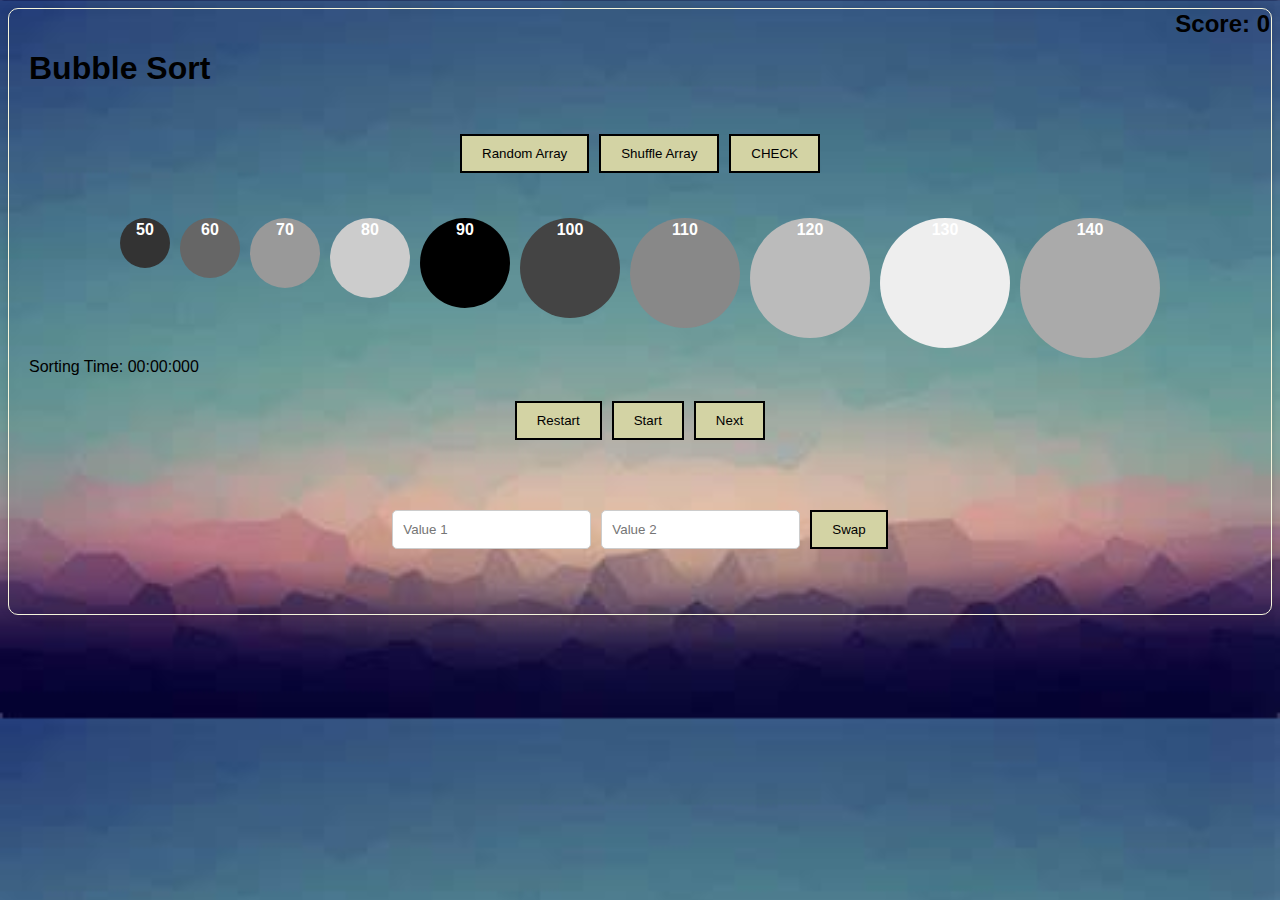
<file: Index.html>
<!DOCTYPE html>
<html lang="en">
<head>
    <meta charset="UTF-8"
    <meta name="viewport" content="width=device-width, initial-scale=1.0">
    <title>Bubble Sort</title>
    <link rel="stylesheet" href="styles.css">
</head>
<body class="flex flex-col items-center justify-center h-screen">
    <div class="score" id="score">Score: 0</div>
    <div class="congratulations" id="congratulations">Congratulations! Try the next sorting algorithm: Quick Sort</div>
    <div class="message" id="message">Try to complete the sorting with fewer mistakes and faster time!</div>
    <div class="bg-blue-200 p-4 rounded-lg shadow-lg text-center">
        <h1 class="text-2xl font-bold mb-4">Bubble Sort</h1>
        <div class="button-container">
            <button class="button" onclick="randomArray()">Random Array</button>
            <button class="button" onclick="shuffleArray()">Shuffle Array</button>
            <button class="button" onclick="bubbleSort()">CHECK</button>
        </div>
        <div class="circle-container mb-4" id="circle-container">
            <div class="circle" style="background-color: #333; width: 50px; height: 50px;">50</div>
            <div class="circle" style="background-color: #666; width: 60px; height: 60px;">60</div>
            <div class="circle" style="background-color: #999; width: 70px; height: 70px;">70</div>
            <div class="circle" style="background-color: #ccc; width: 80px; height: 80px;">80</div>
            <div class="circle" style="background-color: #000; width: 90px; height: 90px;">90</div>
            <div class="circle" style="background-color: #444; width: 100px; height: 100px;">100</div>
            <div class="circle" style="background-color: #888; width: 110px; height: 110px;">110</div>
            <div class="circle" style="background-color: #bbb; width: 120px; height: 120px;">120</div>
            <div class="circle" style="background-color: #eee; width: 130px; height: 130px;">130</div>
            <div class="circle" style="background-color: #aaa; width: 140px; height: 140px;">140</div>
        </div>
        <div class="text-3xl font-bold text-blue-900 mb-4" id="sorting-time">Sorting Time: 00:00:000</div>
        <div class="button-group">
            <button class="button" onclick="restart()">Restart</button>
            <button class="button" onclick="start()">Start</button>
            <button class="button" onclick="goNext()">Next</button>
        </div>
        <div class="input-container">
            <input type="number" id="value1" placeholder="Value 1">
            <input type="number" id="value2" placeholder="Value 2">
            <button class="button" onclick="swapCircles()">Swap</button>
        </div>
        <div id="feedback-message" class="mt-4 text-red-500"></div>
    </div>
    <div class="box-background">
        <!-- content here -->
    </div>
    <script src="script.js"></script>
</body>
</html>
</file>
<file: styles.css>
body {
    font-family: Arial, sans-serif;
    background-image: url("OIP.jpeg");
    background-size: cover;
}

.button {
    background-color: #d3d3a4;
    border: 2px solid #000;
    padding: 10px 20px;
    margin: 5px;
    cursor: pointer;
}

.button:hover {
    background-color: #c0c08c;
}

.circle {
    display: inline-block;
    margin: 0 5px;
    border-radius: 50%;
    text-align: center;
    line-height: 1.5;
    color: white;
    font-weight: bold;
}

.circle-container {
    display: flex;
    justify-content: center;
    flex-wrap: wrap;
    max-width: 100%;
    overflow: hidden;
}

.score {
    position: absolute;
    top: 10px;
    right: 10px;
    font-size: 1.5rem;
    font-weight: bold;
    color: #000;
}

.congratulations {
    display: none;
    position: absolute;
    top: 10px;
    left: 50%;
    transform: translateX(-50%);
    font-size: 2rem;
    font-weight: bold;
    color: green;
}

.message {
    display: none;
    position: absolute;
    top: 50%;
    left: 50%;
    transform: translate(-50%, -50%);
    font-size: 1.5rem;
    font-weight: bold;
    color: red;
}

.button-container {
    display: flex;
    justify-content: center;
    margin-bottom: 20px;
    flex-wrap: wrap;
    padding: 20px;
}

.button-container button {
    margin: 5px;
    padding: 10px 20px;
}

.input-container {
    display: flex;
    justify-content: center;
    margin-bottom: 20px;
    flex-wrap: wrap;
    padding: 20px;
}

.input-container input {
    margin: 5px;
    padding: 10px;
    border: 1px solid #ccc;
    border-radius: 5px;
}

.input-container button {
    margin: 5px;
    padding: 10px 20px;
    background-color: #d3d3a4;
    border: 2px solid #000;
    cursor: pointer;
}

.button-group {
    display: flex;
    justify-content: center;
    margin-bottom: 20px;
    flex-wrap: wrap;
    padding: 20px;
}

.button-group button {
    margin: 5px;
    padding: 10px 20px;
}
.bg-blue-200 {
    background-color: #00FFFF;
    border: 1px solid #F5F5DC;
    border-radius: 10px;
    box-shadow: 0 0 10px rgba(0, 0, 0, 0.1);
    padding: 20px;
}
/*:root {
    background-image: url("mountain.jpg");
}*/

.bg-blue-200 {
    background-color: var(--background-color);
    border: 1px solid #F5F5DC;
    border-radius: 10px;
    box-shadow: 0 0 10px rgba(0, 0, 0, 0.1);
    padding: 20px;
}
.sorting time{
    font-size: 18px;

}
</file>
